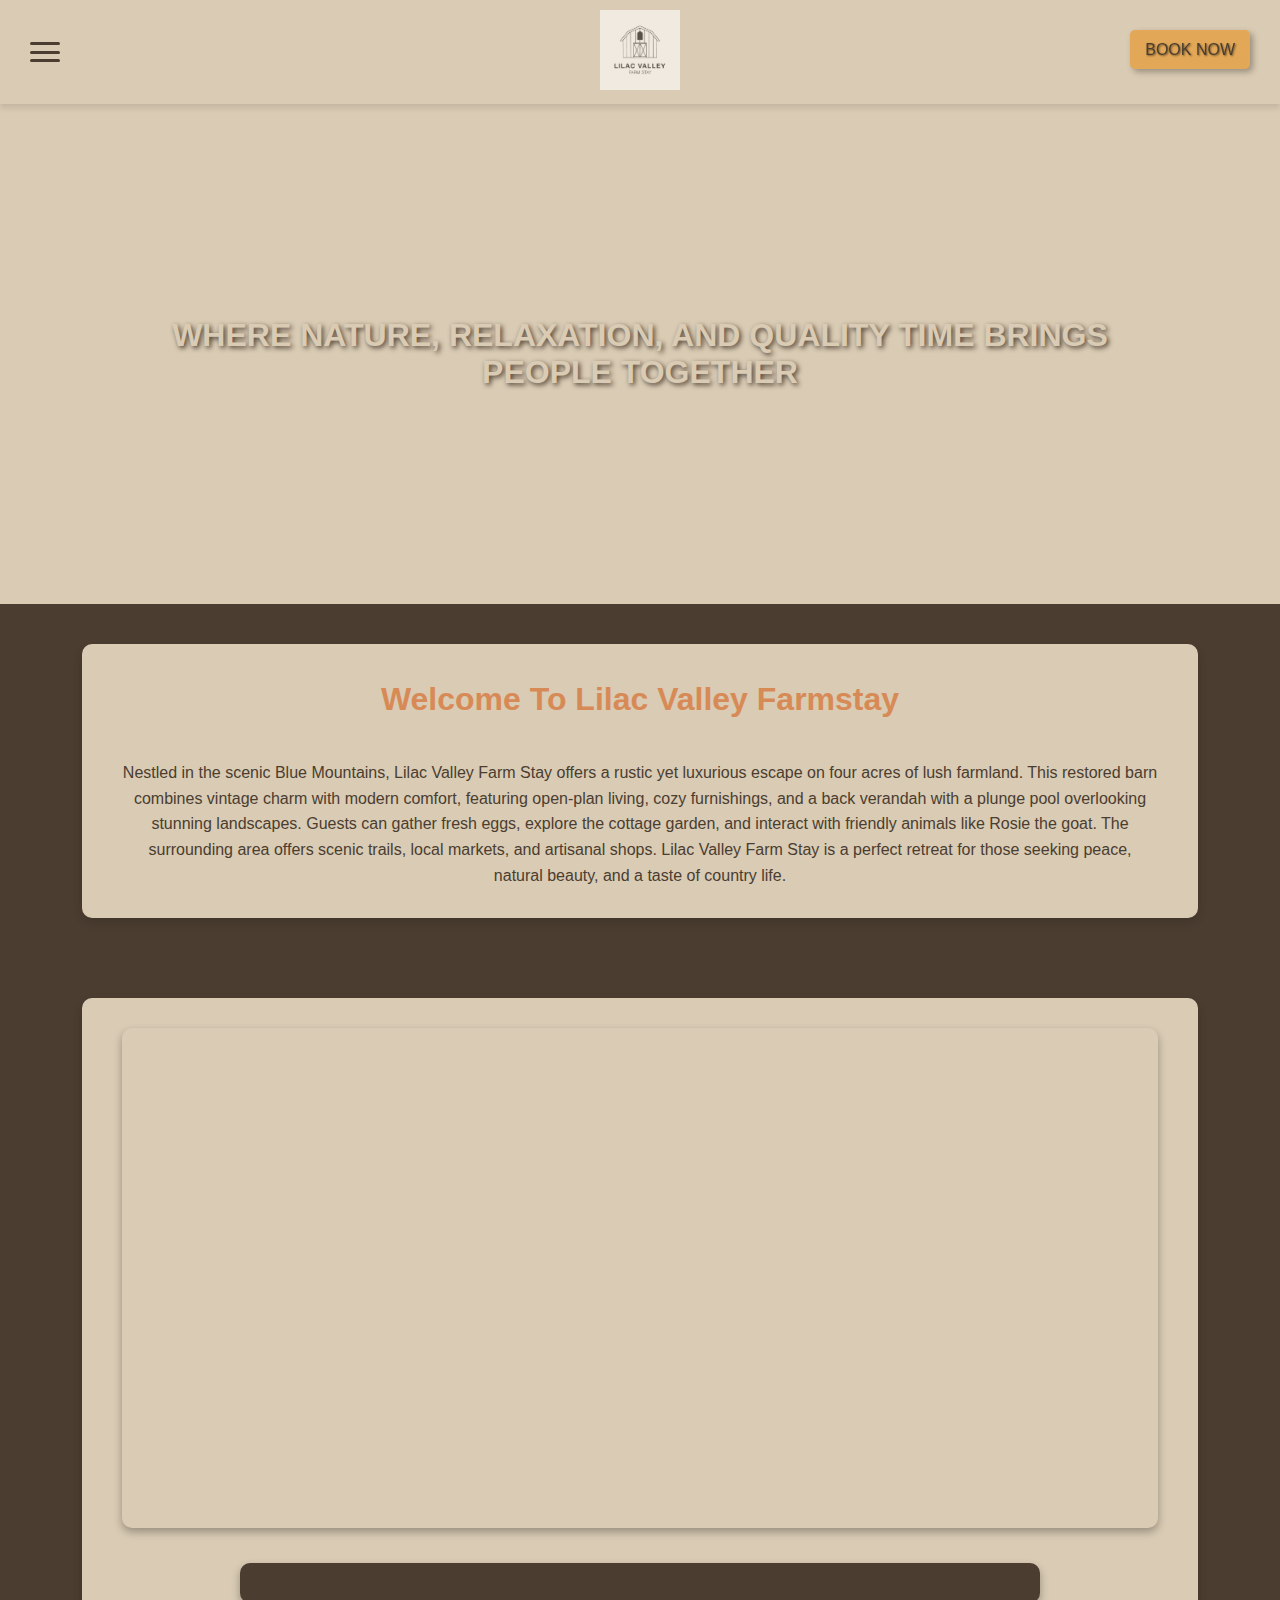
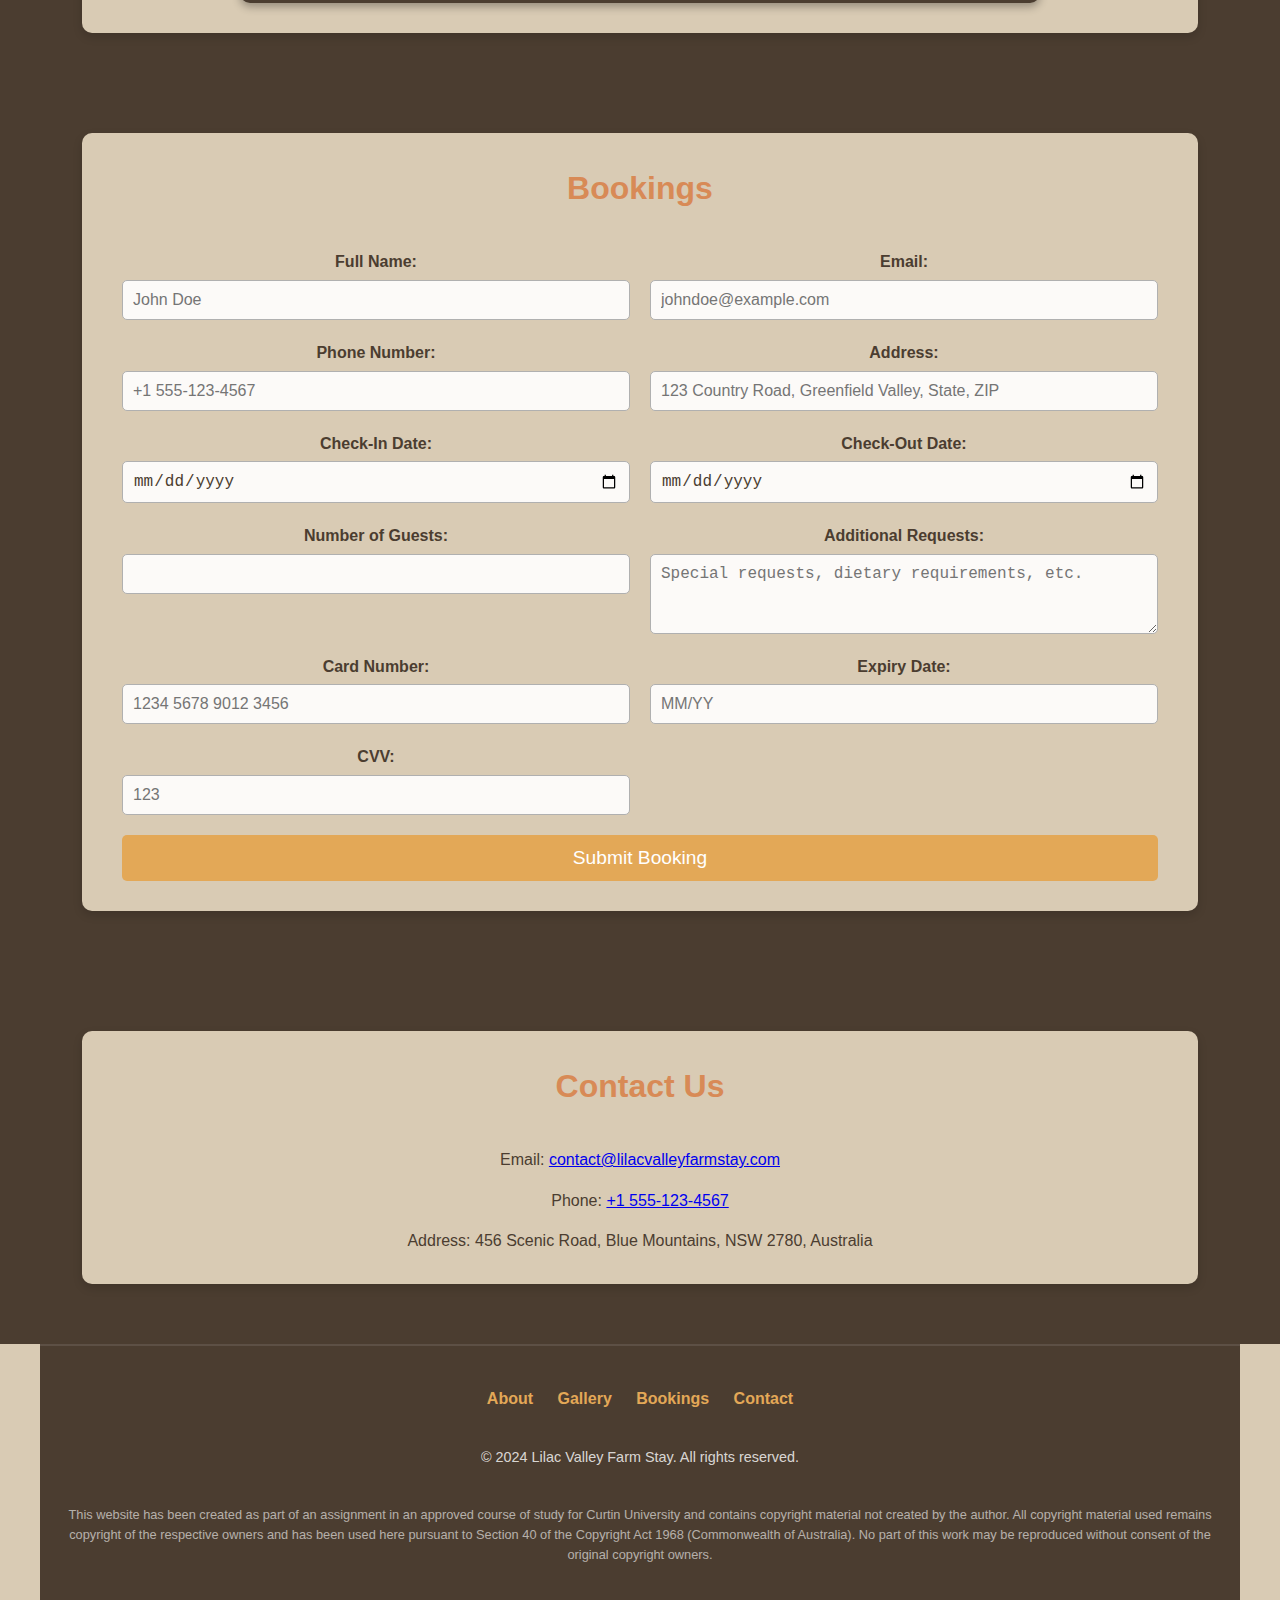
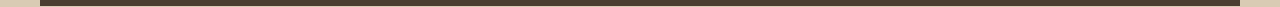
<file: index.html>
<!DOCTYPE html>
<html lang="en">
<head>
    <meta charset="UTF-8">
    <meta name="viewport" content="width=device-width, initial-scale=1.0">
    <meta name="description" content="Lilac Valley Farm Stay offers a serene escape into the beauty of nature. Experience luxury, comfort, and relaxation.">
    <meta name="keywords" content="Farm Stay, Blue Mountains, Luxury Retreat, Nature Getaway">
    <meta name="author" content="Your Name">
    <title>Lilac Valley Farm Stay</title>
    <link rel="stylesheet" href="style.css">
</head>
<body>
    <header class="sticky-header">
        <div class="header-content">
            <!-- Hamburger Menu -->
            <button id="menu-toggle" class="hamburger-menu">
                <span></span>
                <span></span>
                <span></span>
            </button>
    
            <!-- Centered Logo -->
            <div class="logo-container">
                <a href="/" class="logo-link">
                    <img src="/images/branding/logo.jpg" alt="Lilac Valley Farm Stay Logo" class="logo">
                </a>
            </div>
            
    
            <!-- Navigation Links -->
            <nav class="navigation">
                <a href="#gallery">Gallery</a>
                <a href="#contact">Contact</a>
                <a href="#bookings">Bookings</a>
            </nav>
    
            <!-- Book Now Button -->
            <button class="book-now">BOOK NOW</button>
        </div>
    </header>

    <section class="hero">
        <h1>WHERE NATURE, RELAXATION, AND QUALITY TIME BRINGS PEOPLE TOGETHER</h1>
    </section>

    <section id="about" class="section-container about-section">
        <div class="section-content">
            <h2>Welcome To Lilac Valley Farmstay</h2>
            <p>
                Nestled in the scenic Blue Mountains, Lilac Valley Farm Stay offers a rustic yet luxurious escape
                on four acres of lush farmland. This restored barn combines vintage charm with modern comfort,
                featuring open-plan living, cozy furnishings, and a back verandah with a plunge pool overlooking
                stunning landscapes. Guests can gather fresh eggs, explore the cottage garden, and interact with
                friendly animals like Rosie the goat. The surrounding area offers scenic trails, local markets, and
                artisanal shops. Lilac Valley Farm Stay is a perfect retreat for those seeking peace, natural beauty,
                and a taste of country life.
            </p>
        </div>
    </section>

    <section id="gallery" class="section-container gallery-section">
        <div class="section-content">
            <div class="gallery-main"></div>
            <div class="thumbnail-box">
                <div class="gallery-thumbnails"></div>
            </div>
        </div>
    </section>

    <section id="bookings" class="section-container booking-section">
        <div class="section-content">
            <h2>Bookings</h2>
            <form>
                <div class="form-group">
                    <label for="full-name">Full Name:</label>
                    <input type="text" id="full-name" name="full-name" required placeholder="John Doe">
                </div>
                <div class="form-group">
                    <label for="email">Email:</label>
                    <input type="email" id="email" name="email" required placeholder="johndoe@example.com">
                </div>
                <div class="form-group">
                    <label for="phone">Phone Number:</label>
                    <input type="tel" id="phone" name="phone" required placeholder="+1 555-123-4567">
                </div>
                <div class="form-group">
                    <label for="address">Address:</label>
                    <input type="text" id="address" name="address" required placeholder="123 Country Road, Greenfield Valley, State, ZIP">
                </div>
                <div class="form-group">
                    <label for="checkin">Check-In Date:</label>
                    <input type="date" id="checkin" name="checkin" required>
                </div>
                <div class="form-group">
                    <label for="checkout">Check-Out Date:</label>
                    <input type="date" id="checkout" name="checkout" required>
                </div>
                <div class="form-group">
                    <label for="guests">Number of Guests:</label>
                    <input type="number" id="guests" name="guests" min="1" max="10" required>
                </div>
                <div class="form-group">
                    <label for="additional-requests">Additional Requests:</label>
                    <textarea id="additional-requests" name="additional-requests" rows="3" placeholder="Special requests, dietary requirements, etc."></textarea>
                </div>
                <div class="form-group">
                    <label for="card-number">Card Number:</label>
                    <input type="tel" id="card-number" name="card-number" pattern="[0-9\s]{13,19}" maxlength="19" placeholder="1234 5678 9012 3456" required>
                </div>
                <div class="form-group">
                    <label for="expiry-date">Expiry Date:</label>
                    <input type="text" id="expiry-date" name="expiry-date" pattern="\d{2}/\d{2}" placeholder="MM/YY" required>
                </div>
                <div class="form-group">
                    <label for="cvv">CVV:</label>
                    <input type="text" id="cvv" name="cvv" pattern="\d{3,4}" maxlength="4" placeholder="123" required>
                </div>
                <button type="submit">Submit Booking</button>
            </form>
        </div>
    </section>

    <section id="contact" class="section-container contact-section">
        <div class="section-content">
            <h2>Contact Us</h2>
            <div class="contact-item">
                <i class="fas fa-envelope"></i>
                <p>Email: <a href="mailto:contact@lilacvalleyfarmstay.com">contact@lilacvalleyfarmstay.com</a></p>
            </div>
            <div class="contact-item">
                <i class="fas fa-phone"></i>
                <p>Phone: <a href="tel:+15551234567">+1 555-123-4567</a></p>
            </div>
            <div class="contact-item">
                <i class="fas fa-map-marker-alt"></i>
                <p>Address: 456 Scenic Road, Blue Mountains, NSW 2780, Australia</p>
            </div>
        </div>
    </section>

    <footer>
        <nav>
            <a href="#about">About</a>
            <a href="#gallery">Gallery</a>
            <a href="#bookings">Bookings</a>
            <a href="#contact">Contact</a>
        </nav>
        <p>&copy; 2024 Lilac Valley Farm Stay. All rights reserved.</p>
        <p>
            This website has been created as part of an assignment in an approved course of study for Curtin University
            and contains copyright material not created by the author. All copyright material used remains copyright
            of the respective owners and has been used here pursuant to Section 40 of the Copyright Act 1968
            (Commonwealth of Australia). No part of this work may be reproduced without consent of the original
            copyright owners.
        </p>
    </footer>

    <script src="script.js"></script>
</body>
</html>
</file>
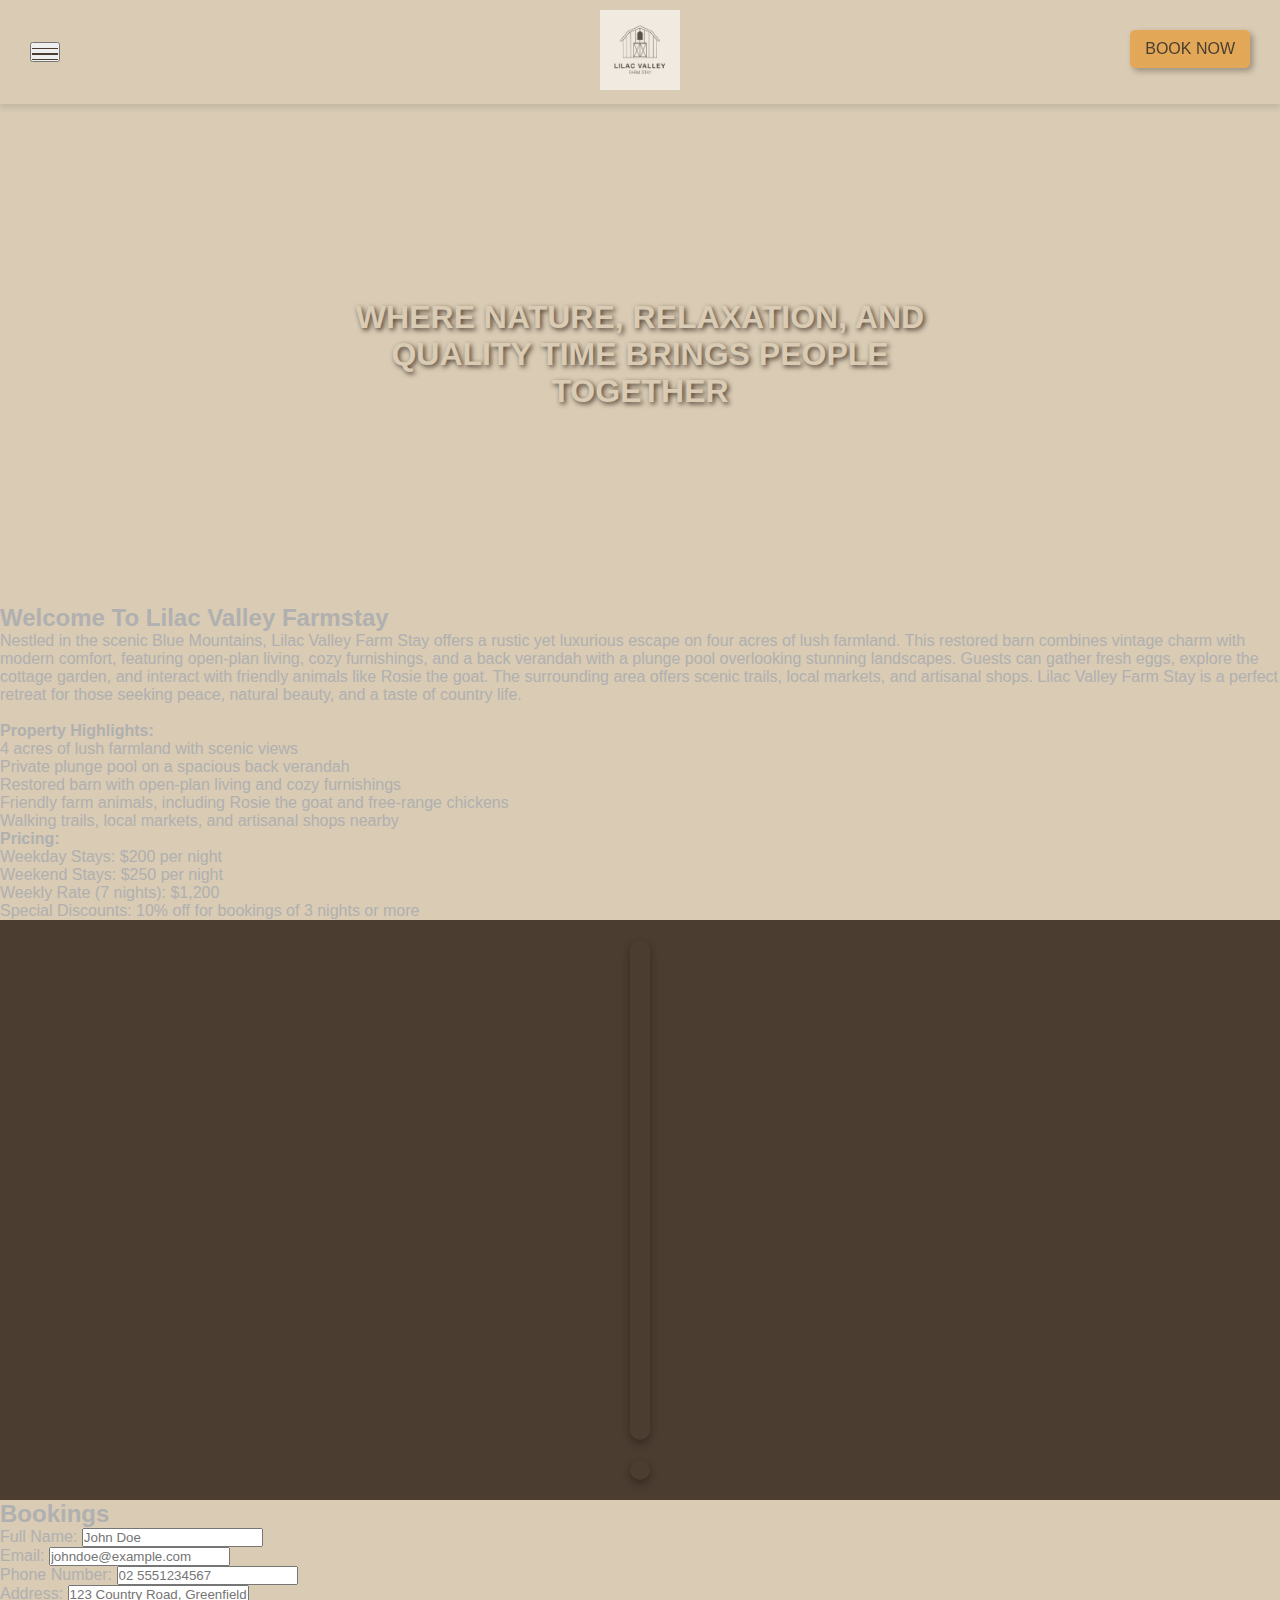
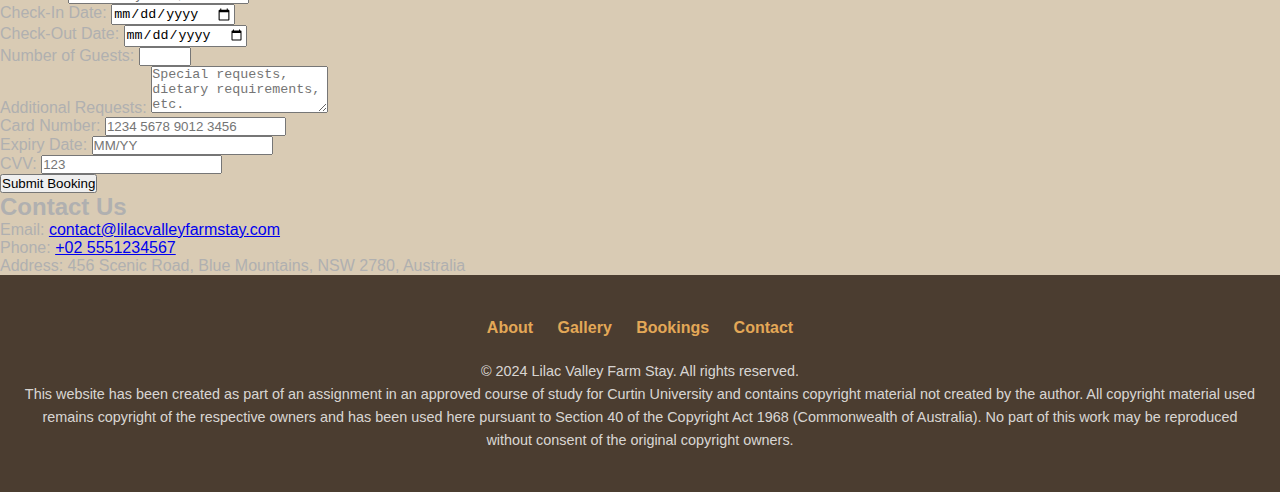
<file: static/index.html>
<!DOCTYPE html>
<html lang="en">
<head>
    <meta charset="UTF-8">
    <meta name="viewport" content="width=device-width, initial-scale=1.0">
    <meta name="description" content="Lilac Valley Farm Stay offers a serene escape into nature. Experience luxury, comfort, and relaxation.">
    <meta name="keywords" content="Farm Stay, Blue Mountains, Luxury Retreat, Nature Getaway">
    <meta name="author" content="Thomas Lambert">
    <title>Lilac Valley Farm Stay</title>
    <link rel="stylesheet" href="style.css">
</head>
<body>
    <header class="sticky-header">
        <div class="header-content">
            <!-- Hamburger Menu -->
            <button id="menu-toggle" class="hamburger-menu">
                <span></span>
                <span></span>
                <span></span>
            </button>
    
            <!-- Centered Logo -->
            <div class="logo-container">
                <a href="/" class="logo-link">
                    <img src="/images/branding/logo.jpg" alt="Lilac Valley Farm Stay Logo" class="logo">
                </a>
            </div>
            
    
            <!-- Navigation Links -->
            <nav class="navigation">
                <a href="#gallery">Gallery</a>
                <a href="#contact">Contact</a>
                <a href="#bookings">Bookings</a>
            </nav>
    
            <!-- Book Now Button -->
            <button class="book-now">BOOK NOW</button>
        </div>
    </header>

    <section class="hero">
        <h1>WHERE NATURE, RELAXATION, AND QUALITY TIME BRINGS PEOPLE TOGETHER</h1>
    </section>

    <section id="about" class="section-container about-section">
        <div class="section-content">
            <h2>Welcome To Lilac Valley Farmstay</h2>
            <p>
                Nestled in the scenic Blue Mountains, Lilac Valley Farm Stay offers a rustic yet luxurious escape
                on four acres of lush farmland. This restored barn combines vintage charm with modern comfort,
                featuring open-plan living, cozy furnishings, and a back verandah with a plunge pool overlooking
                stunning landscapes. Guests can gather fresh eggs, explore the cottage garden, and interact with
                friendly animals like Rosie the goat. The surrounding area offers scenic trails, local markets, and
                artisanal shops. Lilac Valley Farm Stay is a perfect retreat for those seeking peace, natural beauty,
                and a taste of country life.
            </p>
            <br>
        <p>
            <strong>Property Highlights:</strong>
        </p>
        <ul>
            <li>4 acres of lush farmland with scenic views</li>
            <li>Private plunge pool on a spacious back verandah</li>
            <li>Restored barn with open-plan living and cozy furnishings</li>
            <li>Friendly farm animals, including Rosie the goat and free-range chickens</li>
            <li>Walking trails, local markets, and artisanal shops nearby</li>
        </ul>
        <p>
            <strong>Pricing:</strong>
        </p>
        <ul>
            <li>Weekday Stays: $200 per night</li>
            <li>Weekend Stays: $250 per night</li>
            <li>Weekly Rate (7 nights): $1,200</li>
            <li>Special Discounts: 10% off for bookings of 3 nights or more</li>
        </ul>
        </div>
    </section>

    <section id="gallery" class="section-container gallery-section">
        <div class="section-content">
            <div class="gallery-main"></div>
            <div class="thumbnail-box">
                <div class="gallery-thumbnails"></div>
            </div>
        </div>
    </section>

    <section id="bookings" class="section-container booking-section">
        <div class="section-content">
            <h2>Bookings</h2>
            <form>
                <div class="form-group">
                    <label for="full-name">Full Name:</label>
                    <input type="text" id="full-name" name="full-name" required placeholder="John Doe">
                </div>
                <div class="form-group">
                    <label for="email">Email:</label>
                    <input type="email" id="email" name="email" required placeholder="johndoe@example.com">
                </div>
                <div class="form-group">
                    <label for="phone">Phone Number:</label>
                    <input type="tel" id="phone" name="phone" required placeholder="02 5551234567">
                </div>
                <div class="form-group">
                    <label for="address">Address:</label>
                    <input type="text" id="address" name="address" required placeholder="123 Country Road, Greenfield Valley, State, post code">
                </div>
                <div class="form-group">
                    <label for="checkin">Check-In Date:</label>
                    <input type="date" id="checkin" name="checkin" required>
                </div>
                <div class="form-group">
                    <label for="checkout">Check-Out Date:</label>
                    <input type="date" id="checkout" name="checkout" required>
                </div>
                <div class="form-group">
                    <label for="guests">Number of Guests:</label>
                    <input type="number" id="guests" name="guests" min="1" max="10" required>
                </div>
                <div class="form-group">
                    <label for="additional-requests">Additional Requests:</label>
                    <textarea id="additional-requests" name="additional-requests" rows="3" placeholder="Special requests, dietary requirements, etc."></textarea>
                </div>
                <div class="form-group">
                    <label for="card-number">Card Number:</label>
                    <input type="tel" id="card-number" name="card-number" pattern="[0-9\s]{13,19}" maxlength="19" placeholder="1234 5678 9012 3456" required>
                </div>
                <div class="form-group">
                    <label for="expiry-date">Expiry Date:</label>
                    <input type="text" id="expiry-date" name="expiry-date" pattern="\d{2}/\d{2}" placeholder="MM/YY" required>
                </div>
                <div class="form-group">
                    <label for="cvv">CVV:</label>
                    <input type="text" id="cvv" name="cvv" pattern="\d{3,4}" maxlength="4" placeholder="123" required>
                </div>
                <button type="submit">Submit Booking</button>
            </form>
        </div>
    </section>

    <section id="contact" class="section-container contact-section">
        <div class="section-content">
            <h2>Contact Us</h2>
            <div class="contact-item">
                <i class="fas fa-envelope"></i>
                <p>Email: <a href="mailto:contact@lilacvalleyfarmstay.com">contact@lilacvalleyfarmstay.com</a></p>
            </div>
            <div class="contact-item">
                <i class="fas fa-phone"></i>
                <p>Phone: <a href="tel:02 5551234567">+02 5551234567</a></p>
            </div>
            <div class="contact-item">
                <i class="fas fa-map-marker-alt"></i>
                <p>Address: 456 Scenic Road, Blue Mountains, NSW 2780, Australia</p>
            </div>
        </div>
    </section>

    <footer>
        <nav>
            <a href="#about">About</a>
            <a href="#gallery">Gallery</a>
            <a href="#bookings">Bookings</a>
            <a href="#contact">Contact</a>
        </nav>
        <p>&copy; 2024 Lilac Valley Farm Stay. All rights reserved.</p>
        <p>
            This website has been created as part of an assignment in an approved course of study for Curtin University
            and contains copyright material not created by the author. All copyright material used remains copyright
            of the respective owners and has been used here pursuant to Section 40 of the Copyright Act 1968
            (Commonwealth of Australia). No part of this work may be reproduced without consent of the original
            copyright owners.
        </p>
    </footer>

    <script src="script.js"></script>
</body>
</html>
</file>
<file: style.css>
:root {
    --earthy-beige: #d9cbb4; /* Earthy Beige */
    --warm-clay: #d88a56; /* Warm Clay */
    --olive-green: #556b2f; /* Olive Green */
    --forest-brown: #4b3d30; /* Forest Brown */
    --soft-gray: #b0b0b0; /* Soft Gray */
    --sunset-gold: #e3a857; /* Sunset Gold */
}

* {
    box-sizing: border-box;
    margin: 0;
    padding: 0;
}

html {
    scroll-behavior: smooth; /* Enables smooth scrolling globally */
}

body {
    font-family: Arial, sans-serif;
    color: var(--soft-gray);
    background-color: var(--earthy-beige);
}

/* Sticky header styling */
.sticky-header {
    position: sticky;
    top: 0;
    width: 100%;
    background-color: rgba(217, 203, 180, 0.9); /* Earthy Beige with slight transparency */
    box-shadow: 0px 4px 6px rgba(0, 0, 0, 0.1);
    z-index: 1000;
    padding: 10px 20px; /* Increased horizontal padding for better spacing */
    backdrop-filter: blur(5px);
    display: flex;
    align-items: center;
    justify-content: space-between;
}

/* Header content styling */
.header-content {
    display: flex;
    align-items: center;
    justify-content: center; /* Center align items horizontally */
    position: relative; /* For positioning child elements like the hamburger menu */
    width: 100%;
}

/* Logo styling */
.logo {
    height: 80px; /* Adjusted size for better alignment */
    width: auto;
    opacity: 0.6;
}

/* Style for the logo link */
.logo-link {
    display: inline-block; /* Ensure link wraps around the image */
    transition: transform 0.3s ease, box-shadow 0.3s ease; /* Smooth animation for the hover effect */
}

.logo-link:hover {
    transform: translateY(-5px) scale(1.05); /* Moves up and slightly enlarges */
    box-shadow: 0 8px 15px rgba(0, 0, 0, 0.2);
}

.navigation a {
    color: rgba(85, 107, 47, 0.8);
    text-decoration: none;
    font-weight: bold;
    font-size: 1rem;
    transition: color 0.3s ease;
}

.navigation a:hover {
    color: rgba(85, 107, 47, 1);
}



/* Book Now button styling */
.book-now {
    position: absolute;
    top: 20px;
    right: 10px; /* Align symmetrically with hamburger menu */
    background-color: var(--sunset-gold);
    color: var(--forest-brown);
    padding: 10px 15px; /* Adjust padding to balance the vertical layout */
    border: none;
    font-size: 1rem;
    cursor: pointer;
    transition: all 0.2s ease-in-out;
    box-shadow: 3px 3px 6px rgba(0, 0, 0, 0.3);
    border-radius: 5px;
    text-shadow: 1px 1px 2px rgba(0, 0, 0, 0.5);
    outline: none;
    display: flex;
    flex-direction: column; /* Stack the text vertically */
    justify-content: center;
    align-items: center;
    line-height: 1.2; /* Add some spacing between the stacked text */
    text-align: center;
}

.book-now:hover {
    background-color: rgba(227, 168, 87, 1);
    transform: translate(2px, 2px);
    box-shadow: 1px 1px 4px rgba(0, 0, 0, 0.2);
}

/* Responsive adjustments for smaller screens */
@media (max-width: 768px) {
    .book-now {
        width: 70px; /* Set a fixed width to stack text */
        white-space: normal; /* Allow text to wrap and stack */
        padding: 10px; /* Adjust padding for smaller button size */
        font-size: 0.9rem; /* Slightly smaller font */
    }

    .book-now:hover {
        background-color: rgba(227, 168, 87, 1);
        transform: translate(2px, 2px);
        box-shadow: 1px 1px 4px rgba(0, 0, 0, 0.2);
    }
}

/* Hero section styling */
.hero {
    position: relative;
    height: 500px;
    background-size: cover;
    background-position: center;
    display: flex;
    align-items: center;
    justify-content: center;
    color: var(--earthy-beige);
    text-align: center;
    font-size: 2rem;
    padding-top: 20px;
}

.hero h1 {
    position: absolute;
    top: 50%;
    left: 50%;
    transform: translate(-50%, -50%);
    font-size: 2rem;
    text-shadow: 2px 2px 5px var(--forest-brown);
    width: 80%;
}

/* Gallery section styling */
.gallery-section {
    display: flex;
    justify-content: center;
    align-items: center;
    height: auto;
    width: 100%; /* Stretch to parent width */
    background-color: var(--forest-brown);
    overflow: hidden;
    padding: 20px;
}

/* Container for the main gallery and thumbnails */
.gallery-container {
    display: grid;
    grid-template-columns: 2fr 1fr; /* Main image and thumbnails */
    gap: 20px;
    width: 90%;
    max-width: 1200px;
}

/* Main gallery image styling */
.gallery-main {
    background-size: contain; /* Change from cover to contain */
    background-repeat: no-repeat; /* Prevent image tiling */
    background-position: center; /* Keep the image centered */
    border-radius: 10px;
    width: 100%;
    height: 500px; /* Maintain the same height */
    box-shadow: 0 4px 8px rgba(0, 0, 0, 0.3);
    position: relative;
    margin-bottom: 20px;
}


.gallery-main img {
    width: 100%; /* Fit the container's width */
    height: auto; /* Maintain aspect ratio */
    object-fit: contain; /* Ensure the image is fully visible without cropping */
    border-radius: 10px;
}


/* Thumbnail box styling */
.thumbnail-box {
    width: 100%;
    max-width: 1200px;
    margin: 0 auto;
    background-color: var(--forest-brown);
    padding: 10px;
    border-radius: 10px;
    box-shadow: 0 4px 8px rgba(0, 0, 0, 0.3);
}

/* Thumbnail grid styling */
.gallery-thumbnails {
    display: grid;
    grid-template-columns: repeat(auto-fit, minmax(150px, 1fr)); /* Adjusted for scaling */
    gap: 10px;
    width: 100%;
    padding: 10px;
}

/* Thumbnail images */
.gallery-thumbnails img {
    width: 100%;
    height: auto;
    border-radius: 5px;
    cursor: pointer;
    transition: transform 0.2s ease;
}

.gallery-thumbnails img:hover {
    transform: scale(1.05);
}


/* Footer styling */
footer {
    width: 100%;
    max-width: 1200px; /* Match max-width with other sections */
    margin: 0 auto; /* Center the footer content */
    background-color: var(--forest-brown); /* Cohesive background color */
    color: var(--earthy-beige); /* High-contrast text color */
    padding: 40px 20px; /* Comfortable padding */
    border-top: 2px solid rgba(255, 255, 255, 0.1); /* Optional top divider */
    text-align: center;
    line-height: 1.6;
    display: flex;
    flex-direction: column;
    gap: 15px; /* Spacing between elements */
}

footer nav {
    margin-bottom: 20px; /* Space below navigation links */
}

footer nav a {
    color: var(--sunset-gold); /* Highlight navigation links */
    text-decoration: none;
    font-weight: bold;
    margin: 0 10px; /* Space between links */
    transition: color 0.3s ease; /* Smooth hover effect */
}

footer nav a:hover {
    color: var(--soft-gray); /* Slightly muted hover color */
}

footer p {
    font-size: 0.9rem; /* Slightly smaller text for less prominence */
    color: rgba(255, 255, 255, 0.8); /* Muted text for subtlety */
}

footer p:last-of-type {
    margin-top: 20px; /* Separate the copyright disclaimer */
    font-size: 0.8rem; /* Make the disclaimer even smaller */
    color: rgba(255, 255, 255, 0.6); /* Subtle contrast for less focus */
}

@media (max-width: 768px) {
    footer {
        text-align: left; /* Align to left for smaller screens */
    }

    footer nav {
        display: flex;
        flex-wrap: wrap; /* Wrap links on smaller screens */
        justify-content: center; /* Center align links */
        gap: 10px;
    }

    footer p:last-of-type {
        font-size: 0.7rem; /* Further reduce size on small screens */
    }
}

/* About Us Section Styling */
.about-section {
    display: flex;
    justify-content: center;
    align-items: center;
    background-color: var(--forest-brown);
    padding: 60px 20px;
}

.about-content {
    max-width: 800px;
    background-color: var(--earthy-beige);
    color: var(--forest-brown);
    padding: 40px;
    border-radius: 10px;
    box-shadow: 0 4px 10px rgba(0, 0, 0, 0.15);
    text-align: center;
    line-height: 1.6;
}

.about-content h2 {
    font-size: 2rem;
    margin-bottom: 20px;
    color: var(--warm-clay);
}

.about-content p {
    font-size: 1.1rem;
    color: var(--forest-brown);
}

/* Contact Us Section Styling */
.contact-section {
    display: flex;
    justify-content: center;
    align-items: center;
    background-color: var(--forest-brown);
    padding: 60px 20px;
}

.contact-content {
    max-width: 600px;
    background-color: var(--earthy-beige);
    color: var(--forest-brown);
    padding: 40px;
    border-radius: 10px;
    box-shadow: 0 4px 10px rgba(0, 0, 0, 0.15);
    text-align: center;
    line-height: 1.6;
}

.contact-content h2 {
    font-size: 2rem;
    margin-bottom: 20px;
    color: var(--warm-clay);
}

.contact-content p {
    font-size: 1.1rem;
    margin-bottom: 10px;
}

.contact-content a {
    color: var(--olive-green);
    text-decoration: none;
    font-weight: bold;
}

.contact-content a:hover {
    text-decoration: underline;
}

/* Booking Section */
.booking-section {
    display: flex;
    justify-content: center;
    align-items: center;
    background-color: var(--forest-brown);
    padding: 60px 20px;
}

.booking-content {
    width: 100%;
    max-width: 800px;
    background-color: var(--earthy-beige);
    color: var(--forest-brown);
    padding: 40px;
    border-radius: 15px;
    box-shadow: 0 4px 10px rgba(0, 0, 0, 0.2);
    text-align: left;
}

/* Form Layout */
form {
    display: grid;
    grid-template-columns: 1fr 1fr;
    gap: 20px;
}

/* Align Labels and Inputs */
.form-group {
    display: flex;
    flex-direction: column;
    gap: 5px;
}

label {
    font-size: 1rem;
    font-weight: bold;
    color: var(--forest-brown);
}

input,
textarea {
    width: 100%;
    padding: 10px;
    border: 1px solid var(--soft-gray);
    border-radius: 5px;
    font-size: 1rem;
    color: var(--forest-brown);
    background-color: rgba(255, 255, 255, 0.9);
    transition: border-color 0.3s ease, box-shadow 0.3s ease;
}

/* Focus States */
input:focus,
textarea:focus {
    border-color: var(--warm-clay);
    box-shadow: 0 0 5px rgba(216, 138, 86, 0.5);
    outline: none;
}

/* Full-width Fields */
textarea {
    grid-column: span 2;
    resize: vertical;
    min-height: 80px;
}

/* Submit Button */
button[type="submit"] {
    grid-column: span 2;
    padding: 12px;
    font-size: 1.2rem;
    color: #fff;
    background-color: var(--sunset-gold);
    border: none;
    border-radius: 5px;
    cursor: pointer;
    transition: background-color 0.3s ease, transform 0.2s ease;
}

button[type="submit"]:hover {
    background-color: rgba(227, 168, 87, 1);
    transform: translateY(-2px);
}

/* Responsive Form Adjustment */
@media (max-width: 768px) {
    form {
        grid-template-columns: 1fr; /* Stack all fields vertically */
    }

    textarea {
        grid-column: span 1; /* Adjust textarea to match new grid layout */
    }

    button[type="submit"] {
        grid-column: span 1; /* Center-align the submit button */
    }
}


/* Main gallery container */
.gallery-container {
    display: flex;
    flex-direction: column;
    align-items: center;
    width: 100%;
    max-width: 800px;
    margin: 0 auto;
}

/* Main image styling */
.gallery-main {
    background-size: cover;
    background-position: center;
    border-radius: 10px;
    width: 100%;
    height: 500px; /* Set a consistent height for the main image */
    box-shadow: 0 4px 8px rgba(0, 0, 0, 0.3);
    position: relative;
    margin-bottom: 20px;
}

.gallery-main p {
    position: absolute;
    bottom: 20px;
    left: 20px;
    background-color: rgba(75, 61, 48, 0.7);
    color: var(--earthy-beige);
    padding: 10px;
    border-radius: 5px;
    font-size: 1.2rem;
}

/* Thumbnail box styling */
.thumbnail-box {
    background-color: var(--forest-brown);
    padding: 10px;
    border-radius: 10px;
    width: 100%;
    max-width: 800px;
    box-shadow: 0 4px 8px rgba(0, 0, 0, 0.3);
}

/* Thumbnail grid styling */
.gallery-thumbnails {
    display: grid;
    grid-template-columns: repeat(auto-fit, minmax(80px, 1fr));
    gap: 10px;
    padding: 10px;
}

/* Thumbnail images */
.gallery-thumbnails img {
    width: 100%;
    height: auto;
    border-radius: 5px;
    cursor: pointer;
    transition: transform 0.2s ease;
}

.gallery-thumbnails img:hover {
    transform: scale(1.05);
}

/* Responsive adjustments */
@media (max-width: 768px) {
    .gallery-main {
        height: 400px;
    }

    .gallery-thumbnails {
        grid-template-columns: repeat(4, 1fr); /* Adjusts the number of columns on smaller screens */
    }
}

/* General section styling for consistent width */
.section-container {
    display: flex;
    justify-content: center;
    align-items: center;
    padding: 40px 20px;
}

.section-content {
    width: 90%; /* Match gallery width */
    max-width: 1200px; /* Match gallery max-width */
    background-color: var(--earthy-beige);
    color: var(--forest-brown);
    padding: 30px 40px;
    border-radius: 10px;
    box-shadow: 0 4px 10px rgba(0, 0, 0, 0.15);
    line-height: 1.6;
    text-align: center;
    display: flex;
    flex-direction: column;
    gap: 15px; /* Space between elements */
}

/* Headings for Contact Us and Bookings */
.section-content h2 {
    font-size: 2rem;
    margin-bottom: 20px;
    color: var(--warm-clay);
}

/* Contact Section Styling */
.contact-section {
    display: flex;
    justify-content: center;
    align-items: center;
    background-color: var(--forest-brown);
    padding: 60px 20px;
}

.contact-content {
    width: 100%;
    max-width: 800px;
    background-color: var(--earthy-beige);
    color: var(--forest-brown);
    padding: 40px; /* Added sufficient padding */
    border-radius: 15px;
    box-shadow: 0 4px 10px rgba(0, 0, 0, 0.2);
    text-align: center; /* Center align the text */
    line-height: 1.8;
    box-sizing: border-box; /* Ensures padding is included in the width */
    overflow-wrap: break-word; /* Prevents text overflow */
}

.contact-content h2 {
    font-size: 2rem;
    margin-bottom: 20px;
    color: var(--warm-clay);
}

.contact-content p {
    font-size: 1rem;
    margin: 10px 0; /* Add margin between elements */
    word-wrap: break-word; /* Prevent long words from overflowing */
    text-align: center;
}

.contact-content a {
    color: var(--olive-green);
    text-decoration: none;
    font-weight: bold;
}

.contact-content a:hover {
    text-decoration: underline;
    color: var(--warm-clay);
}

/* Responsive Adjustments */
@media (max-width: 768px) {
    .contact-content {
        padding: 20px; /* Reduce padding for smaller screens */
    }

    .contact-content h2 {
        font-size: 1.8rem; /* Adjust heading size for smaller screens */
    }

    .contact-content p {
        font-size: 0.9rem; /* Adjust text size for smaller screens */
    }
}


/* Bookings Section Styling */
.booking-section {
    display: flex;
    justify-content: center;
    align-items: center;
    background-color: var(--forest-brown);
    padding: 60px 20px;
}

.booking-content {
    max-width: 700px;
    background-color: var(--earthy-beige);
    color: var(--forest-brown);
    padding: 40px;
    border-radius: 10px;
    box-shadow: 0 4px 10px rgba(0, 0, 0, 0.15);
    text-align: left;
}

.booking-content h2 {
    font-size: 2rem;
    margin-bottom: 20px;
    text-align: center;
    color: var(--warm-clay);
}

/* Form styling */
.booking-content form {
    display: grid;
    grid-template-columns: 1fr 1fr;
    gap: 15px 20px;
    align-items: center;
}

/* Label styling */
.booking-content label {
    font-size: 1rem;
    color: var(--forest-brown);
    grid-column: span 1;
}

/* Input styling for text, email, phone, date, number, and textarea fields */
.booking-content input[type="text"],
.booking-content input[type="email"],
.booking-content input[type="tel"],
.booking-content input[type="date"],
.booking-content input[type="number"],
.booking-content input[type="text"],
.booking-content textarea {
    width: 100%;
    padding: 10px;
    border: 1px solid var(--soft-gray);
    border-radius: 5px;
    background-color: rgba(217, 203, 180, 0.2); /* Light beige with slight transparency */
    font-size: 1rem;
    color: var(--forest-brown);
}

/* Full-width inputs */
.booking-content input[type="text"],
.booking-content input[type="email"],
.booking-content input[type="tel"],
.booking-content textarea {
    grid-column: span 2;
}

/* Textarea styling */
.booking-content textarea {
    resize: vertical;
    min-height: 80px;
}

/* Button styling */
.booking-content button[type="submit"] {
    grid-column: span 2;
    padding: 12px;
    font-size: 1.1rem;
    color: #fff;
    background-color: var(--sunset-gold);
    border: none;
    border-radius: 5px;
    cursor: pointer;
    transition: background-color 0.2s ease;
}

.booking-content button[type="submit"]:hover {
    background-color: rgba(227, 168, 87, 1);
}

/* Responsive adjustments */
@media (max-width: 768px) {
    .booking-content form {
        grid-template-columns: 1fr;
    }

    .booking-content label,
    .booking-content input,
    .booking-content select,
    .booking-content textarea,
    .booking-content button {
        grid-column: span 1;
    }
}

/* Hamburger Menu Styling */
.hamburger-menu {
    display: flex;
    flex-direction: column;
    justify-content: space-between;
    width: 30px; /* Width of the hamburger button */
    height: 20px; /* Height of the entire button */
    background: none;
    border: none;
    cursor: pointer;
    z-index: 1100; /* Higher than other elements */
    position: absolute; /* Position it within the header */
    left: 10px; /* Align to the far left */
    top: 50%; /* Center vertically in the header */
    transform: translateY(-50%);
    padding: 0; /* Remove any padding */
}

/* Hamburger Menu Spans (Dashes) */
.hamburger-menu span {
    display: block;
    height: 3px; /* Thickness of each dash */
    width: 100%; /* Full width of the button */
    background-color: var(--forest-brown); /* Color of the dashes */
    border-radius: 2px; /* Slightly rounded edges for a modern look */
    transition: transform 0.3s ease, background-color 0.3s ease;
}

/* Ensure spacing between the dashes */
.hamburger-menu span + span {
    margin-top: 4px; /* Space between each dash */
}

/* Hover Effect for Hamburger Menu */
.hamburger-menu:hover span {
    background-color: var(--warm-clay); /* Change color on hover */
}

/* Default hidden sidebar */
.navigation {
    display: flex; /* Ensure it can display flex items */
    flex-direction: column;
    background-color: var(--earthy-beige);
    position: fixed; /* Make it fixed to slide in/out */
    left: -100%; /* Start off-screen to the left */
    height: 100vh; /* Full height */
    width: 300px; /* Sidebar width */
    box-shadow: 4px 0 6px rgba(0, 0, 0, 0.1); /* Optional shadow for depth */
    z-index: 1000;
    transition: left 0.3s ease; /* Smooth slide-in effect */
    padding: 20px;
    display: flex;
    justify-content: flex-end;
    gap: 20px;
}

.navigation.show {
    left: 0; /* Slide into view */
}


/* Sidebar navigation links */
.navigation a {
    margin: 20px 0; /* Space between links */
    text-align: left;
    font-size: 1.2rem;
}


/* Overlay for dimming background */
.overlay {
    display: none; /* Hidden by default */
    position: fixed;
    top: 0;
    left: 0;
    width: 100vw; /* Full viewport width */
    height: 100vh; /* Full viewport height */
    background-color: rgba(0, 0, 0, 0.5); /* Semi-transparent black */
    z-index: 999; /* Below the menu but above content */
}

/* Show overlay when menu is open */
.overlay.show {
    display: block;
}

/* Rotate and cross animation for the hamburger menu */
.hamburger-menu.active span:nth-child(1) {
    transform: rotate(45deg) translate(5px, 5px);
    background-color: var(--warm-clay);
}

.hamburger-menu.active span:nth-child(2) {
    opacity: 0; /* Hide the middle bar */
}

.hamburger-menu.active span:nth-child(3) {
    transform: rotate(-45deg) translate(5px, -5px);
    background-color: var(--warm-clay);
}
</file>
<file: static/style.css>
:root {
    --earthy-beige: #d9cbb4; /* Base background color */
    --warm-clay: #d88a56; /* Warm accent tone */
    --olive-green: #556b2f; /* Green for highlights */
    --forest-brown: #4b3d30; /* Dark brown for contrast */
    --soft-gray: #b0b0b0; /* Neutral gray for text */
    --sunset-gold: #e3a857; /* Golden highlight color */
}

* {
    box-sizing: border-box;
    margin: 0;
    padding: 0;
}

html {
    scroll-behavior: smooth; /* Enable smooth scrolling globally */
}

body {
    font-family: Arial, sans-serif;
    color: var(--soft-gray);
    background-color: var(--earthy-beige);
}

/* Sticky header for navigation */
.sticky-header {
    position: sticky;
    top: 0;
    width: 100%;
    background-color: rgba(217, 203, 180, 0.9);
    box-shadow: 0 4px 6px rgba(0, 0, 0, 0.1);
    z-index: 1000;
    padding: 10px 20px;
    display: flex;
    align-items: center;
    justify-content: space-between;
}

.header-content {
    display: flex;
    align-items: center;
    justify-content: center;
    position: relative;
    width: 100%;
}

/* Logo styles */
.logo {
    height: 80px;
    width: auto;
    opacity: 0.6;
}

.logo-link {
    display: inline-block;
    transition: transform 0.3s, box-shadow 0.3s;
}

.logo-link:hover {
    transform: translateY(-5px) scale(1.05);
    box-shadow: 0 8px 15px rgba(0, 0, 0, 0.2);
}

/* Navigation links */
.navigation a {
    color: rgba(85, 107, 47, 0.8);
    text-decoration: none;
    font-weight: bold;
    font-size: 1rem;
    transition: color 0.3s;
}

.navigation a:hover {
    color: rgba(85, 107, 47, 1);
}

/* "Book Now" button */
.book-now {
    position: absolute;
    top: 20px;
    right: 10px;
    background-color: var(--sunset-gold);
    color: var(--forest-brown);
    padding: 10px 15px;
    border: none;
    font-size: 1rem;
    cursor: pointer;
    border-radius: 5px;
    text-align: center;
    box-shadow: 3px 3px 6px rgba(0, 0, 0, 0.3);
    transition: background-color 0.3s ease, transform 0.2s ease;
}

.book-now:hover {
    background-color: rgba(227, 168, 87, 1);
    transform: translate(2px, 2px);
}

/* Adjustments for smaller screens */
@media (max-width: 768px) {
    .book-now {
        width: 70px;
        padding: 10px;
        font-size: 0.9rem;
    }
}

/* Hero section */
.hero {
    position: relative;
    height: 500px;
    background-size: cover;
    background-position: center;
    display: flex;
    align-items: center;
    justify-content: center;
    color: var(--earthy-beige);
    text-align: center;
    font-size: 2rem;
}

.hero h1 {
    position: absolute;
    top: 50%;
    left: 50%;
    transform: translate(-50%, -50%);
    font-size: 2rem;
    text-shadow: 2px 2px 5px var(--forest-brown);
}

/* Gallery section */
.gallery-section {
    display: flex;
    justify-content: center;
    align-items: center;
    width: 100%;
    padding: 20px;
    background-color: var(--forest-brown);
}

.gallery-main {
    background-size: contain;
    background-repeat: no-repeat;
    border-radius: 10px;
    width: 100%;
    height: 500px;
    box-shadow: 0 4px 8px rgba(0, 0, 0, 0.3);
    margin-bottom: 20px;
}

.thumbnail-box {
    width: 100%;
    padding: 10px;
    background-color: var(--forest-brown);
    border-radius: 10px;
    box-shadow: 0 4px 8px rgba(0, 0, 0, 0.3);
}

.gallery-thumbnails {
    display: grid;
    grid-template-columns: repeat(auto-fit, minmax(150px, 1fr));
    gap: 10px;
}

.gallery-thumbnails img {
    width: 100%;
    height: auto;
    border-radius: 5px;
    cursor: pointer;
    transition: transform 0.2s;
}

.gallery-thumbnails img:hover {
    transform: scale(1.05);
}

/* Footer */
footer {
    background-color: var(--forest-brown);
    color: var(--earthy-beige);
    padding: 40px 20px;
    text-align: center;
    line-height: 1.6;
}

footer nav {
    margin-bottom: 20px;
}

footer nav a {
    color: var(--sunset-gold);
    text-decoration: none;
    font-weight: bold;
    margin: 0 10px;
}

footer nav a:hover {
    color: var(--soft-gray);
}

footer p {
    font-size: 0.9rem;
    color: rgba(255, 255, 255, 0.8);
}

/* Hamburger menu */
.hamburger-menu {
    display: flex;
    flex-direction: column;
    width: 30px;
    height: 20px;
    position: absolute;
    left: 10px;
    top: 50%;
    transform: translateY(-50%);
}

.hamburger-menu span {
    display: block;
    height: 3px;
    width: 100%;
    background-color: var(--forest-brown);
    margin-top: 4px;
}

/* Sidebar navigation */
.navigation {
    display: flex;
    flex-direction: column;
    background-color: var(--earthy-beige);
    position: fixed;
    left: -100%;
    height: 100vh;
    width: 300px;
    z-index: 1000;
    transition: left 0.3s ease;
    padding: 20px;
}

.navigation.show {
    left: 0;
}

/* Sidebar links */
.navigation a {
    margin: 20px 0;
    text-align: left;
    font-size: 1.2rem;
}

/* Overlay */
.overlay {
    display: none;
    position: fixed;
    top: 0;
    left: 0;
    width: 100vw;
    height: 100vh;
    background-color: rgba(0, 0, 0, 0.5);
    z-index: 999;
}

.overlay.show {
    display: block;
}

/* Hamburger menu animations */
.hamburger-menu.active span:nth-child(1) {
    transform: rotate(45deg) translate(5px, 5px);
    background-color: var(--warm-clay);
}

.hamburger-menu.active span:nth-child(2) {
    opacity: 0;
}

.hamburger-menu.active span:nth-child(3) {
    transform: rotate(-45deg) translate(5px, -5px);
    background-color: var(--warm-clay);
}
</file>
